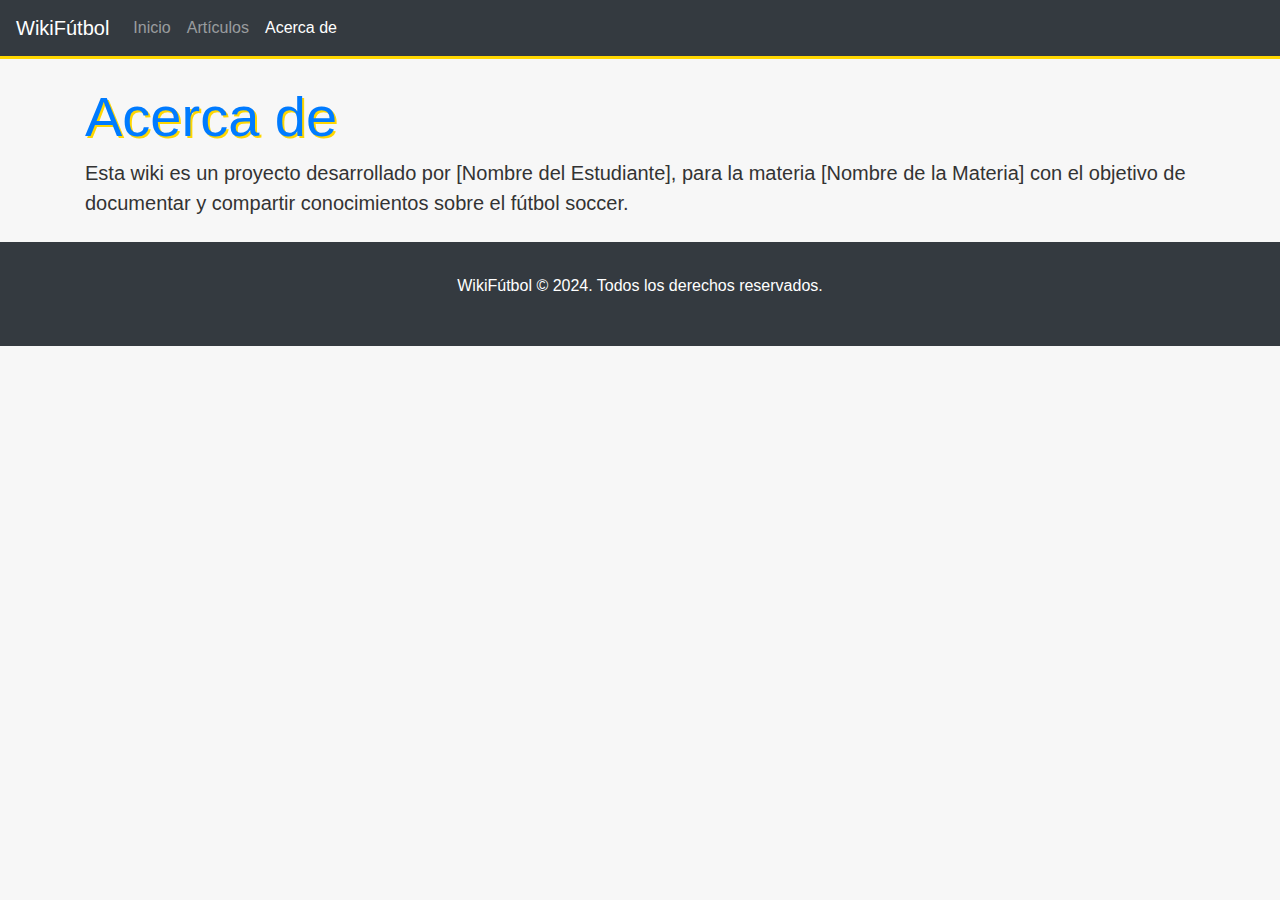
<file: AcercaDe.html>
<!DOCTYPE html>
<html lang="es">
<head>
    <meta charset="UTF-8">
    <meta name="viewport" content="width=device-width, initial-scale=1.0">
    <title>Acerca de - Wiki de Fútbol Soccer</title>
    <!-- Bootstrap CSS -->
    <link rel="stylesheet" href="https://stackpath.bootstrapcdn.com/bootstrap/4.3.1/css/bootstrap.min.css">
    <!-- Estilos personalizados -->
    <link rel="stylesheet" href="styles.css">
</head>
<body>

<!-- Barra de navegación -->
<nav class="navbar navbar-expand-lg navbar-dark bg-dark">
<!-- Contenido de la barra de navegación -->
    <a class="navbar-brand" href="#">WikiFútbol</a>
    <button class="navbar-toggler" type="button" data-toggle="collapse" data-target="#navbarNav" aria-controls="navbarNav" aria-expanded="false" aria-label="Toggle navigation">
        <span class="navbar-toggler-icon"></span>
    </button>
    <!-- Elementos de la barra de navegación -->
    <div class="collapse navbar-collapse" id="navbarNav">
        <ul class="navbar-nav">
            <li class="nav-item">
                <a class="nav-link" href="index.html">Inicio</a>
            </li>
            <li class="nav-item">
                <a class="nav-link" href="Articulos.html">Artículos</a>
            <li class="nav-item active">
                <a class="nav-link" href="AcercaDe.html">Acerca de</a>
            </li>
</nav>

<!-- Contenido principal -->
<div class="container mt-4">
    <h2 class="display-4">Acerca de</h2>
    <p class="lead">Esta wiki es un proyecto desarrollado por [Nombre del Estudiante], para la materia [Nombre de la Materia] con el objetivo de documentar y compartir conocimientos sobre el fútbol soccer.</p>
    <!-- Más información sobre ti y el proyecto -->
</div>

<!-- Pie de página -->
<footer class="footer bg-dark text-white mt-4">
    <div class="container text-center py-3">
        <p>WikiFútbol © 2024. Todos los derechos reservados.</p>
    </div>
</footer>

<!-- Scripts de Bootstrap y jQuery -->
<script src="https://code.jquery.com/jquery-3.3.1.slim.min.js"></script>
<script src="https://cdnjs.cloudflare.com/ajax/libs/popper.js/1.14.7/umd/popper.min.js"></script>
<script src="https://stackpath.bootstrapcdn.com/bootstrap/4.3.1/js/bootstrap.min.js"></script>

</body>
</html>
</file>
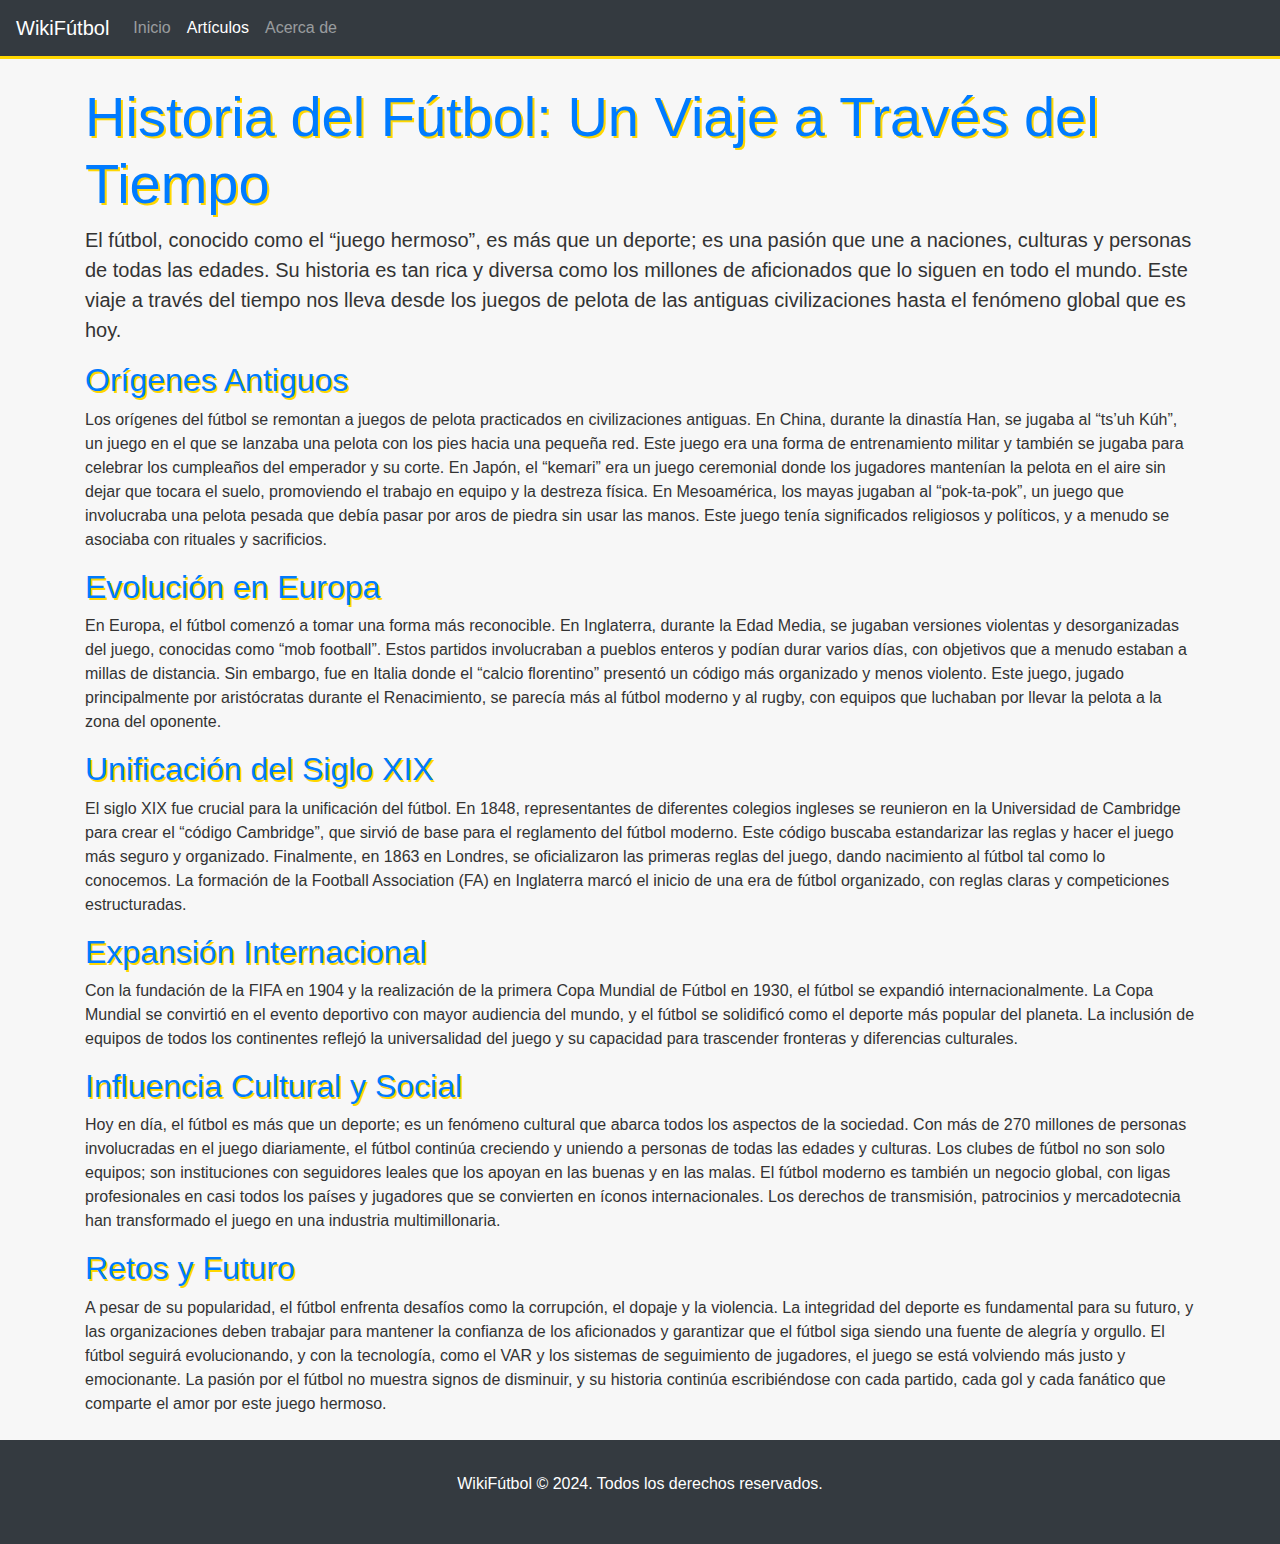
<file: historia-delfootball.html>
<!DOCTYPE html>
<html lang="es">
<head>
    <meta charset="UTF-8">
    <meta name="viewport" content="width=device-width, initial-scale=1.0">
    <title>Historia del Fútbol - WikiFútbol</title>
    <!-- Bootstrap CSS -->
    <link rel="stylesheet" href="https://stackpath.bootstrapcdn.com/bootstrap/4.3.1/css/bootstrap.min.css">
    <!-- Estilos personalizados -->
    <link rel="stylesheet" href="styles.css">
</head>
<body>

<!-- Barra de navegación -->
<nav class="navbar navbar-expand-lg navbar-dark bg-dark">
<a class="navbar-brand" href="index.html">WikiFútbol</a>
<button class="navbar-toggler" type="button" data-toggle="collapse" data-target="#navbarNav" aria-controls="navbarNav" aria-expanded="false" aria-label="Toggle navigation">
    <span class="navbar-toggler-icon"></span>
</button>
<div class="collapse navbar-collapse" id="navbarNav">
    <ul class="navbar-nav">
    <li class="nav-item">
        <a class="nav-link" href="index.html">Inicio</a>
    </li>
    <li class="nav-item active">
        <a class="nav-link" href="Articulos.html">Artículos</a>
    </li>
    <li class="nav-item">
        <a class="nav-link" href="AcercaDe.html">Acerca de</a>
    </li>
    </ul>
</div>
</nav>

<!-- Contenido principal del artículo -->
<div class="container mt-4">
    <h1 class="display-4">Historia del Fútbol: Un Viaje a Través del Tiempo</h1>
    <p class="lead">El fútbol, conocido como el “juego hermoso”, es más que un deporte; es una pasión que une a naciones, culturas y personas de todas las edades. Su historia es tan rica y diversa como los millones de aficionados que lo siguen en todo el mundo. Este viaje a través del tiempo nos lleva desde los juegos de pelota de las antiguas civilizaciones hasta el fenómeno global que es hoy.</p>
    
    <!-- Aquí comienza el cuerpo del artículo -->
    <article>
        <section>
            <h2>Orígenes Antiguos</h2>
            <p>Los orígenes del fútbol se remontan a juegos de pelota practicados en civilizaciones antiguas. En China, durante la dinastía Han, se jugaba al “ts’uh Kúh”, un juego en el que se lanzaba una pelota con los pies hacia una pequeña red. Este juego era una forma de entrenamiento militar y también se jugaba para celebrar los cumpleaños del emperador y su corte. En Japón, el “kemari” era un juego ceremonial donde los jugadores mantenían la pelota en el aire sin dejar que tocara el suelo, promoviendo el trabajo en equipo y la destreza física.

            En Mesoamérica, los mayas jugaban al “pok-ta-pok”, un juego que involucraba una pelota pesada que debía pasar por aros de piedra sin usar las manos. Este juego tenía significados religiosos y políticos, y a menudo se asociaba con rituales y sacrificios.</p>
        </section>
        <section>
            <h2>Evolución en Europa</h2>
            <p>En Europa, el fútbol comenzó a tomar una forma más reconocible. En Inglaterra, durante la Edad Media, se jugaban versiones violentas y desorganizadas del juego, conocidas como “mob football”. Estos partidos involucraban a pueblos enteros y podían durar varios días, con objetivos que a menudo estaban a millas de distancia.

                Sin embargo, fue en Italia donde el “calcio florentino” presentó un código más organizado y menos violento. Este juego, jugado principalmente por aristócratas durante el Renacimiento, se parecía más al fútbol moderno y al rugby, con equipos que luchaban por llevar la pelota a la zona del oponente.</p>
        </section>
        <section>
            <h2>Unificación del Siglo XIX</h2>
            <p>El siglo XIX fue crucial para la unificación del fútbol. En 1848, representantes de diferentes colegios ingleses se reunieron en la Universidad de Cambridge para crear el “código Cambridge”, que sirvió de base para el reglamento del fútbol moderno. Este código buscaba estandarizar las reglas y hacer el juego más seguro y organizado.

                Finalmente, en 1863 en Londres, se oficializaron las primeras reglas del juego, dando nacimiento al fútbol tal como lo conocemos. La formación de la Football Association (FA) en Inglaterra marcó el inicio de una era de fútbol organizado, con reglas claras y competiciones estructuradas.</p>
        </section>
        <section>
            <h2>Expansión Internacional</h2>
            <p>Con la fundación de la FIFA en 1904 y la realización de la primera Copa Mundial de Fútbol en 1930, el fútbol se expandió internacionalmente. La Copa Mundial se convirtió en el evento deportivo con mayor audiencia del mundo, y el fútbol se solidificó como el deporte más popular del planeta. La inclusión de equipos de todos los continentes reflejó la universalidad del juego y su capacidad para trascender fronteras y diferencias culturales.</p>
        </section>
        <section>
            <h2>Influencia Cultural y Social</h2>
            <p>Hoy en día, el fútbol es más que un deporte; es un fenómeno cultural que abarca todos los aspectos de la sociedad. Con más de 270 millones de personas involucradas en el juego diariamente, el fútbol continúa creciendo y uniendo a personas de todas las edades y culturas. Los clubes de fútbol no son solo equipos; son instituciones con seguidores leales que los apoyan en las buenas y en las malas.

                El fútbol moderno es también un negocio global, con ligas profesionales en casi todos los países y jugadores que se convierten en íconos internacionales. Los derechos de transmisión, patrocinios y mercadotecnia han transformado el juego en una industria multimillonaria.</p>
        </section>

        <section>
            <h2>Retos y Futuro</h2>
            <p>A pesar de su popularidad, el fútbol enfrenta desafíos como la corrupción, el dopaje y la violencia. La integridad del deporte es fundamental para su futuro, y las organizaciones deben trabajar para mantener la confianza de los aficionados y garantizar que el fútbol siga siendo una fuente de alegría y orgullo.

                El fútbol seguirá evolucionando, y con la tecnología, como el VAR y los sistemas de seguimiento de jugadores, el juego se está volviendo más justo y emocionante. La pasión por el fútbol no muestra signos de disminuir, y su historia continúa escribiéndose con cada partido, cada gol y cada fanático que comparte el amor por este juego hermoso.</p>
        <!-- Continúa con las demás secciones del artículo -->
    </article>
</div>

<!-- Pie de página -->
<footer class="footer bg-dark text-white mt-4">
    <div class="container text-center py-3">
        <p>WikiFútbol © 2024. Todos los derechos reservados.</p>
    </div>
</footer>

<!-- Scripts de Bootstrap y jQuery -->
<script src="https://code.jquery.com/jquery-3.3.1.slim.min.js"></script>
<script src="https://cdnjs.cloudflare.com/ajax/libs/popper.js/1.14.7/umd/popper.min.js"></script>
<script src="https://stackpath.bootstrapcdn.com/bootstrap/4.3.1/js/bootstrap.min.js"></script>

</body>
</html>
</file>
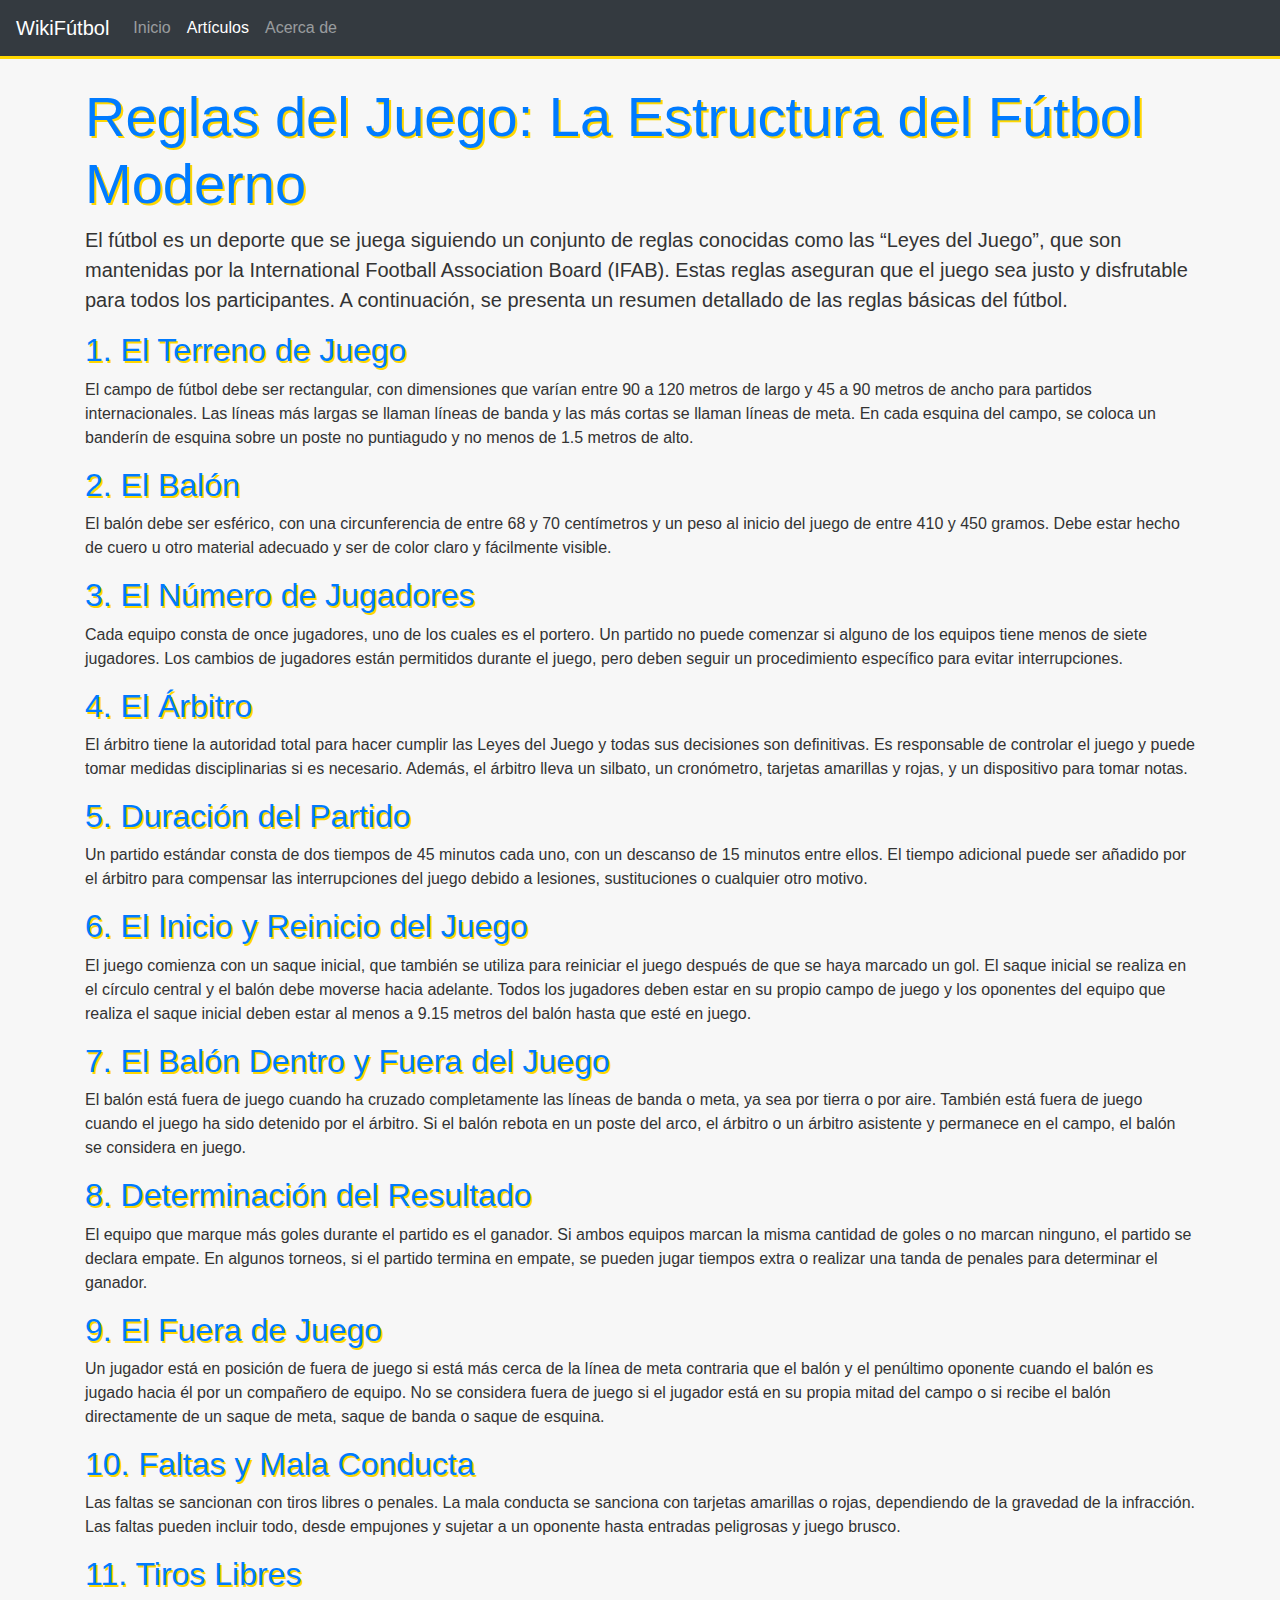
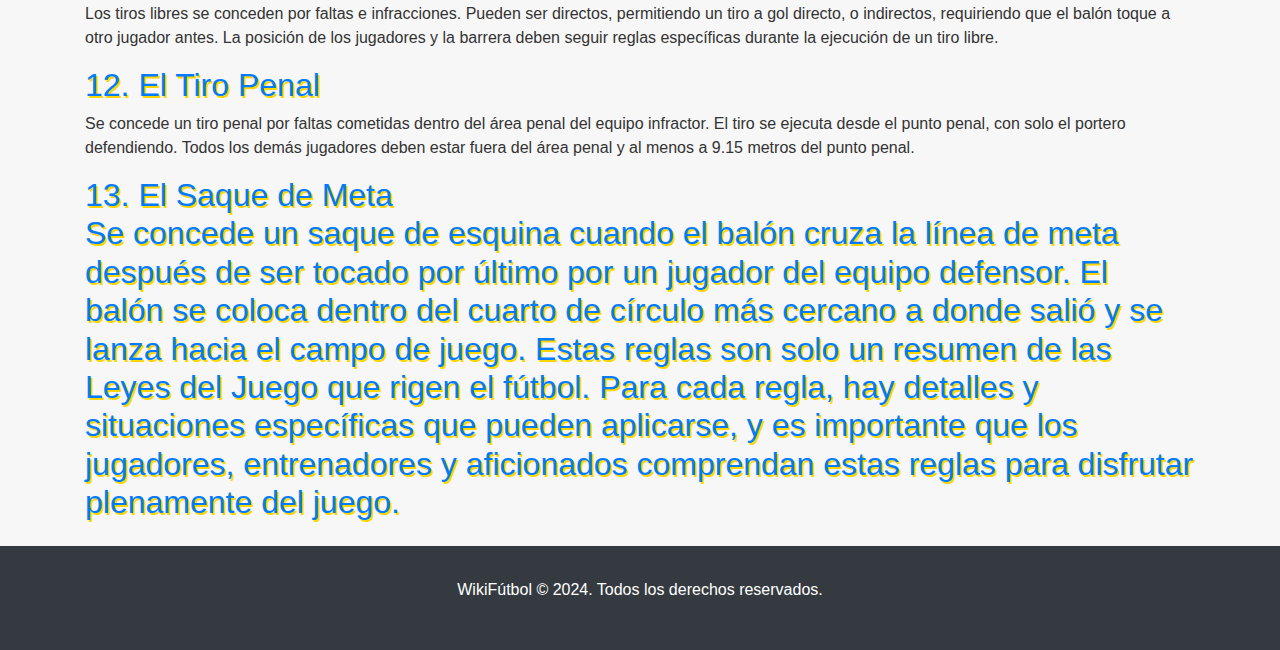
<file: Reglas.html>
<!DOCTYPE html>
<html lang="es">
<head>
    <meta charset="UTF-8">
    <meta name="viewport" content="width=device-width, initial-scale=1.0">
    <title>Reglas del Juego - WikiFútbol</title>
    <!-- Bootstrap CSS -->
    <link rel="stylesheet" href="https://stackpath.bootstrapcdn.com/bootstrap/4.3.1/css/bootstrap.min.css">
    <!-- Estilos personalizados -->
    <link rel="stylesheet" href="styles.css">
</head>
<body>

<!-- Barra de navegación -->
<nav class="navbar navbar-expand-lg navbar-dark bg-dark">
<a class="navbar-brand" href="index.html">WikiFútbol</a>
<button class="navbar-toggler" type="button" data-toggle="collapse" data-target="#navbarNav" aria-controls="navbarNav" aria-expanded="false" aria-label="Toggle navigation">
    <span class="navbar-toggler-icon"></span>
</button>
<div class="collapse navbar-collapse" id="navbarNav">
    <ul class="navbar-nav">
    <li class="nav-item">
        <a class="nav-link" href="index.html">Inicio</a>
    </li>
    <li class="nav-item active">
        <a class="nav-link" href="articulos.html">Artículos</a>
    </li>
    <li class="nav-item">
        <a class="nav-link" href="acerca.html">Acerca de</a>
    </li>
    </ul>
</div>
</nav>

<!-- Contenido principal del artículo -->
<div class="container mt-4">
    <h1 class="display-4">Reglas del Juego: La Estructura del Fútbol Moderno</h1>
    <p class="lead">El fútbol es un deporte que se juega siguiendo un conjunto de reglas conocidas como las “Leyes del Juego”, que son mantenidas por la International Football Association Board (IFAB). Estas reglas aseguran que el juego sea justo y disfrutable para todos los participantes. A continuación, se presenta un resumen detallado de las reglas básicas del fútbol.</p>
    
    <!-- Aquí comienza el cuerpo del artículo -->
    <article>
        <section>
            <h2>1. El Terreno de Juego</h2>
            <p>El campo de fútbol debe ser rectangular, con dimensiones que varían entre 90 a 120 metros de largo y 45 a 90 metros de ancho para partidos internacionales. Las líneas más largas se llaman líneas de banda y las más cortas se llaman líneas de meta. En cada esquina del campo, se coloca un banderín de esquina sobre un poste no puntiagudo y no menos de 1.5 metros de alto.</p>
        </section>
        <section>
            <h2>2. El Balón</h2>
            <p>El balón debe ser esférico, con una circunferencia de entre 68 y 70 centímetros y un peso al inicio del juego de entre 410 y 450 gramos. Debe estar hecho de cuero u otro material adecuado y ser de color claro y fácilmente visible.</p>
        </section>
        <section>
            <h2>3. El Número de Jugadores</h2>
            <p>Cada equipo consta de once jugadores, uno de los cuales es el portero. Un partido no puede comenzar si alguno de los equipos tiene menos de siete jugadores. Los cambios de jugadores están permitidos durante el juego, pero deben seguir un procedimiento específico para evitar interrupciones.</p>
        </section>
        <section>
            <h2>4. El Árbitro</h2>
            <p>El árbitro tiene la autoridad total para hacer cumplir las Leyes del Juego y todas sus decisiones son definitivas. Es responsable de controlar el juego y puede tomar medidas disciplinarias si es necesario. Además, el árbitro lleva un silbato, un cronómetro, tarjetas amarillas y rojas, y un dispositivo para tomar notas.</p>
        </section>
        <section>
            <h2>5. Duración del Partido</h2>
            <p>Un partido estándar consta de dos tiempos de 45 minutos cada uno, con un descanso de 15 minutos entre ellos. El tiempo adicional puede ser añadido por el árbitro para compensar las interrupciones del juego debido a lesiones, sustituciones o cualquier otro motivo.</p>
        </section>
        <section>
            <h2>6. El Inicio y Reinicio del Juego</h2>
            <p>El juego comienza con un saque inicial, que también se utiliza para reiniciar el juego después de que se haya marcado un gol. El saque inicial se realiza en el círculo central y el balón debe moverse hacia adelante. Todos los jugadores deben estar en su propio campo de juego y los oponentes del equipo que realiza el saque inicial deben estar al menos a 9.15 metros del balón hasta que esté en juego.</p>
        </section>
        <section>
            <h2>7. El Balón Dentro y Fuera del Juego</h2>
            <p>El balón está fuera de juego cuando ha cruzado completamente las líneas de banda o meta, ya sea por tierra o por aire. También está fuera de juego cuando el juego ha sido detenido por el árbitro. Si el balón rebota en un poste del arco, el árbitro o un árbitro asistente y permanece en el campo, el balón se considera en juego.</p>
        </section>
        <section>
            <h2>8. Determinación del Resultado</h2>
            <p>El equipo que marque más goles durante el partido es el ganador. Si ambos equipos marcan la misma cantidad de goles o no marcan ninguno, el partido se declara empate. En algunos torneos, si el partido termina en empate, se pueden jugar tiempos extra o realizar una tanda de penales para determinar el ganador.</p>
        </section>
        <section>
            <h2>9. El Fuera de Juego</h2>
            <p>Un jugador está en posición de fuera de juego si está más cerca de la línea de meta contraria que el balón y el penúltimo oponente cuando el balón es jugado hacia él por un compañero de equipo. No se considera fuera de juego si el jugador está en su propia mitad del campo o si recibe el balón directamente de un saque de meta, saque de banda o saque de esquina.</p>
        </section>
        <section>
            <h2>10. Faltas y Mala Conducta</h2>
            <p>Las faltas se sancionan con tiros libres o penales. La mala conducta se sanciona con tarjetas amarillas o rojas, dependiendo de la gravedad de la infracción. Las faltas pueden incluir todo, desde empujones y sujetar a un oponente hasta entradas peligrosas y juego brusco.</p>
        </section>
        <section>
            <h2>11. Tiros Libres</h2>
            <p>Los tiros libres se conceden por faltas e infracciones. Pueden ser directos, permitiendo un tiro a gol directo, o indirectos, requiriendo que el balón toque a otro jugador antes. La posición de los jugadores y la barrera deben seguir reglas específicas durante la ejecución de un tiro libre.</p>
        </section>
        <section>
            <h2>12. El Tiro Penal</h2>
            <p>Se concede un tiro penal por faltas cometidas dentro del área penal del equipo infractor. El tiro se ejecuta desde el punto penal, con solo el portero defendiendo. Todos los demás jugadores deben estar fuera del área penal y al menos a 9.15 metros del punto penal.</p>
        </section>
        <section>
            <h2>13. El Saque de Meta</hjson>
            <p>Se concede un saque de esquina cuando el balón cruza la línea de meta después de ser tocado por último por un jugador del equipo defensor. El balón se coloca dentro del cuarto de círculo más cercano a donde salió y se lanza hacia el campo de juego.

                Estas reglas son solo un resumen de las Leyes del Juego que rigen el fútbol. Para cada regla, hay detalles y situaciones específicas que pueden aplicarse, y es importante que los jugadores, entrenadores y aficionados comprendan estas reglas para disfrutar plenamente del juego.</p>
        <!-- Continúa con las demás secciones del artículo -->
    </article>
</div>

<!-- Pie de página -->
<footer class="footer bg-dark text-white mt-4">
    <div class="container text-center py-3">
        <p>WikiFútbol © 2024. Todos los derechos reservados.</p>
    </div>
</footer>

<!-- Scripts de Bootstrap y jQuery -->
<script src="https://code.jquery.com/jquery-3.3.1.slim.min.js"></script>
<script src="https://cdnjs.cloudflare.com/ajax/libs/popper.js/1.14.7/umd/popper.min.js"></script>
<script src="https://stackpath.bootstrapcdn.com/bootstrap/4.3.1/js/bootstrap.min.js"></script>

</body>
</html>
</file>
<file: styles.css>
/* Estilos generales */
body {
    font-family: 'Arial', sans-serif;
    background-color: #f7f7f7;
    color: #333;
}

/* Barra de navegación con colores de equipo */
.navbar {
    background-color: #007BFF; /* Azul oscuro, cambia según tu equipo favorito */
    border-bottom: 3px solid #FFD700; /* Borde dorado, cambia según los colores del equipo */
}

.nav-link {
    color: #fff;
}

.nav-link:hover {
    color: #FFD700; /* Resalta los enlaces al pasar el mouse */
}

/* Título principal con sombra para dar efecto de profundidad */
h1, h2 {
    color: #007BFF;
    text-shadow: 2px 2px #FFD700;
}

/* Pie de página con colores a juego */
.footer {
    background-color: #007BFF;
    color: #fff;
    padding: 1rem 0;
    text-align: center;
}

/* Tarjetas de artículos con bordes redondeados y sombras */
.card {
    border-radius: 10px;
    box-shadow: 0 4px 8px rgba(0, 0, 0, 0.1);
    margin-bottom: 2rem;
}

.card-title {
    color: #007BFF;
}

.card-text {
    color: #333;
}

.btn-primary {
    background-color: #FFD700;
    border-color: #FFD700;
}

.btn-primary:hover {
    background-color: #0056b3;
    border-color: #0056b3;
}
</file>
